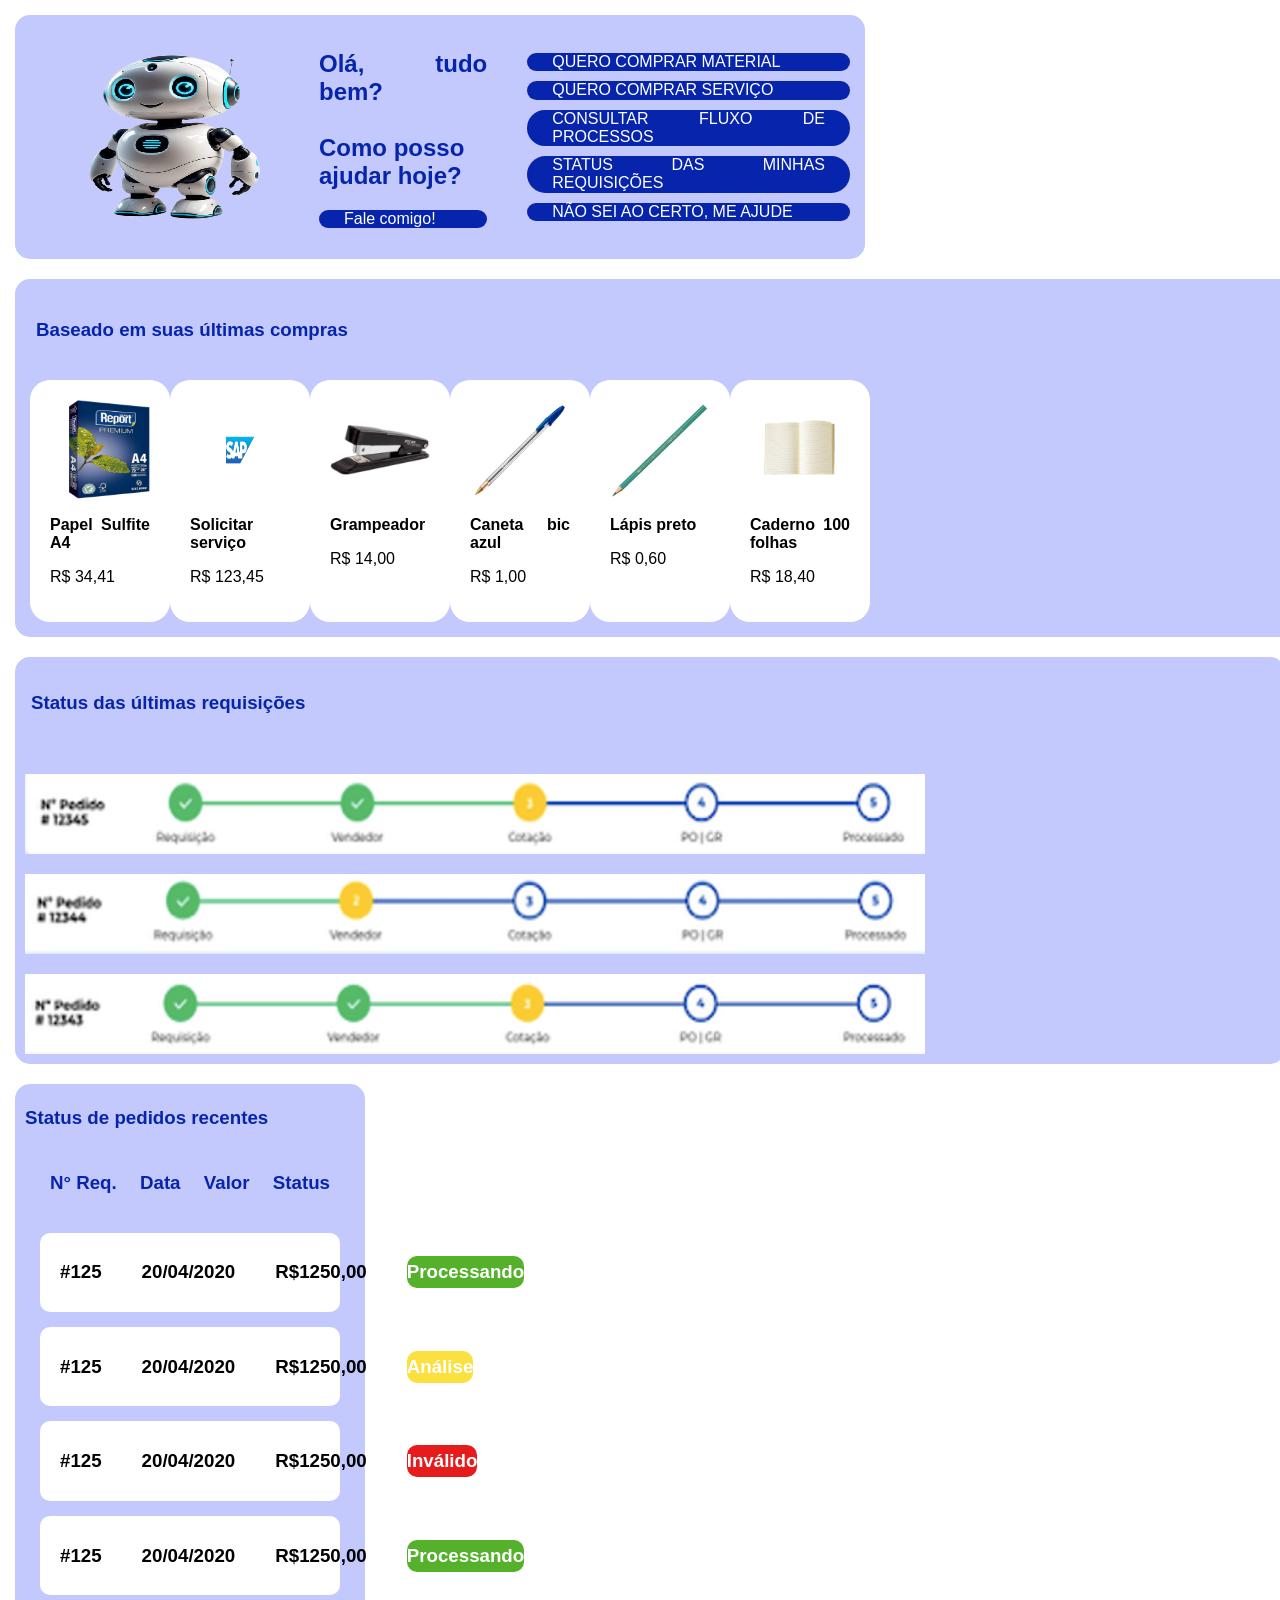
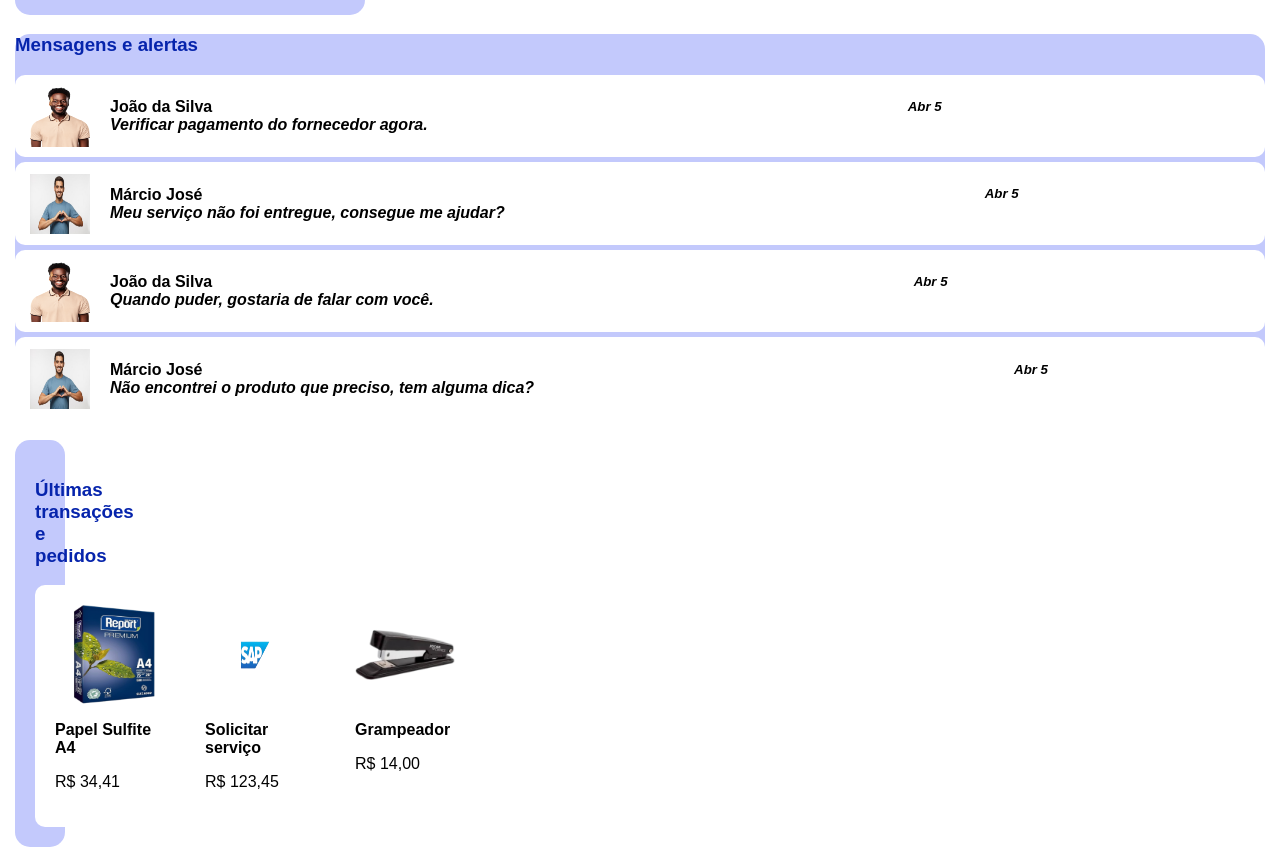
<file: index.html>
<html lang="en">

<head>
    <meta charset="UTF-8">
    <meta name="viewport" content="width=device-width, initial-scale=1.0">
    <title>Layout</title>

    <link rel="stylesheet" href="style.css">

</head>

<body>
    <main>
        <div id="esquerdo">

        <section id="parte1">

            <img src="assets/image/robô_sem_fundo.png" alt="Robô fofo" id="imagem">

            <div>

                <h2>Olá, tudo bem?<br><br>Como posso<br>ajudar hoje?</h2>

                <div class="escrita">
                    <p>Fale comigo!</p>
                </div>
            </div>

            <div>
                <ul>
                    <li class="opc">QUERO COMPRAR MATERIAL</li>
                    <li class="opc">QUERO COMPRAR SERVIÇO</li>
                    <li class="opc">CONSULTAR FLUXO DE PROCESSOS </li>
                    <li class="opc">STATUS DAS MINHAS REQUISIÇÕES</li>
                    <li class="opc">NÃO SEI AO CERTO, ME AJUDE</li>
                </ul>

            </div>

        </section>

        <section id="ult_compras">

            <div class="titulo">
                <h3>Baseado em suas últimas compras</h3>
            </div>

            <div id="compras">

                <div class="compra">
                    <img class="img_compra" src="assets/image/Papel.png" alt="Resma de papel">
                    <p><strong>Papel Sulfite A4</strong></p>
                    <p> R$ 34,41</p>
                </div>
    
                <div class="compra">
                    <img class="img_compra" src="assets/image/SAP.png" alt="logo SAP">
                    <p><strong>Solicitar serviço</strong></p>
                    <p> R$ 123,45</p>
    
                </div>
    
                <div class="compra">
                    <img class="img_compra" src="assets/image/grampeador.png" alt="Grampeador">
                    <p><strong>Grampeador</strong></p>
                    <p> R$ 14,00</p>
                </div>
    
                <div class="compra">
                    <img class="img_compra" src="assets/image/caneta_bic.png" alt="Caneta bic azul">
                    <p><strong>Caneta bic azul</strong></p>
                    <p> R$ 1,00</p>
                </div>
    
                <div class="compra">
                    <img class="img_compra" src="assets/image/lapis_preto.png" alt="Lapis preto">
                    <p><strong>Lápis preto</strong></p>
                    <p> R$ 0,60</p>
                </div>
    
                <div class="compra">
                    <img class="img_compra" src="assets/image/caderno.png" alt="Caderno">
                    <p><strong>Caderno 100 folhas</strong></p>
                    <p> R$ 18,40</p>
                </div>
            </div>


        </section>

        <section id="parte3">

            <div id="titulo2">
                <h3>Status das últimas requisições</h3>
            </div>  

            <div id="requisicoes">

                <div>
                <img src="assets/image/tela1.png" alt="requisição 1" id="img_requisicao">
                </div>
                <div>
                <img src="assets/image/tela2.png" alt="requisição 2" id="img_requisicao">
                </div>
                <div>
                <img src="assets/image/tela3.png" alt="requisição 3" id="img_requisicao">
                </div>

            </div>
        </section>

        </div>

        <div id="direito">

        <section id="status">

            <div id="titulo3">
                <h3>Status de pedidos recentes</h3>
            </div>

            <div id="informacoes">
                <h3>N° Req.</h3>
                <h3>Data</h3>
                <h3>Valor</h3>
                <h3>Status</h3>
            </div>

            <div id="conteudo">
                <h3>#125</h3>
                <h3>20/04/2020</h3>
                <h3>R$1250,00</h3>
                <h3 id="verde">Processando</h3>
            </div>

            <div id="conteudo">
                <h3>#125</h3>
                <h3>20/04/2020</h3>
                <h3>R$1250,00</h3>
                <h3 id="amarelo">Análise</h3>
            </div>

            <div id="conteudo">
                <h3>#125</h3>
                <h3>20/04/2020</h3>
                <h3>R$1250,00</h3>
                <h3 id="vermelho">Inválido</h3>
            </div>

            <div id="conteudo">
                <h3>#125</h3>
                <h3>20/04/2020</h3>
                <h3>R$1250,00</h3>
                <h3 id="verde">Processando</h3>
            </div>


        </section>
        </div>

        <section id="Mensagens">
            <div id="titulo4">
                <h3>Mensagens e alertas</h3>
            </div>

            <div class="contatos">
                <img src="assets/image/homem-solo.png" alt="Homem sorrindo" id="img_contato">
              <h4><strong>João da Silva</strong><br><em>Verificar pagamento do fornecedor agora.</em></h4>  
              <h5 id="data"><em>Abr 5</em></h5>
            </div>

            <div class="contatos">
                <img src="assets/image/Imagem_homem.avif" alt="Homem sorrindo" id="img_contato">
              <h4><strong>Márcio José</strong><br><em>Meu serviço não foi entregue, consegue me ajudar?</em></h4>
              <h5 id="data"><em>Abr 5</em></h5>  
            </div>

            <div class="contatos">
                <img src="assets/image/homem-solo.png" alt="Homem sorrindo" id="img_contato">
              <h4><strong>João da Silva</strong><br><em>Quando puder, gostaria de falar com você.</em></h4>  
              <h5 id="data"><em>Abr 5</em></h5>
            </div>

            <div class="contatos">
                <img src="assets/image/Imagem_homem.avif" alt="Homem sorrindo" id="img_contato">
              <h4><strong>Márcio José</strong><br><em>Não encontrei o produto que preciso, tem alguma dica?</em></h4>
              <h5 id="data"><em>Abr 5</em></h5>  
            </div>

        </section>

        <section id="transacoes">
            <div id="titulo5">
                <h3>Últimas transações e pedidos</h3>
            </div>
            <div id="trans_pedidos">
            <div class="compra1">
                    <img class="img_compra" src="assets/image/Papel.png" alt="Resma de papel">
                    <p><strong>Papel Sulfite A4</strong></p>
                    <p> R$ 34,41</p>
                </div>
    
                <div class="compra1">
                    <img class="img_compra" src="assets/image/SAP.png" alt="logo SAP">
                    <p><strong>Solicitar serviço</strong></p>
                    <p> R$ 123,45</p>
    
                </div>
    
                <div class="compra1">
                    <img class="img_compra" src="assets/image/grampeador.png" alt="Grampeador">
                    <p><strong>Grampeador</strong></p>
                    <p> R$ 14,00</p>
                </div>
                </div>
        </section>
    </main>

</body>

</html>
</file>
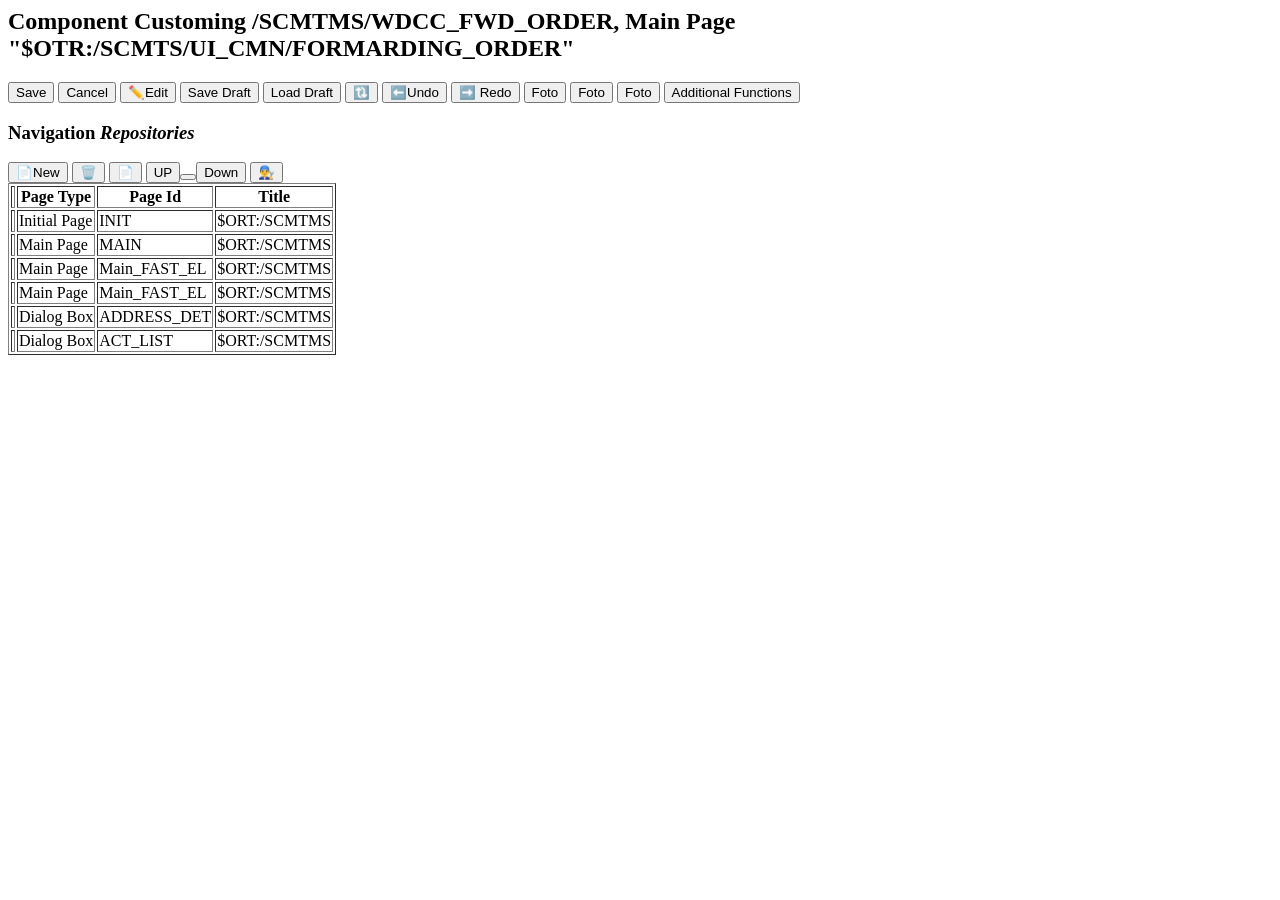
<file: index2.html>
<html lang="en">
<head>
    <meta charset="UTF-8">
    <meta name="viewport" content="width=device-width, initial-scale=1.0">
    <title>Document</title>
</head>
<body>
    <main>

<section id="cima">
            <h1> Component Customing /SCMTMS/WDCC_FWD_ORDER, Main Page "$OTR:/SCMTS/UI_CMN/FORMARDING_ORDER"</h1>

<div id="botao">
    <button> Save</button>
    <button> Cancel</button>
    <button>✏️Edit</button>
    <button> Save Draft</button>
    <button> Load Draft</button>
    <button>🔃</button>
    <button> ⬅️Undo </button>
    <button>➡️ Redo</button>
    <button>Foto</button>
    <button>Foto</button>
    <button>Foto</button>
    <button>Additional Functions</button>
</div>

        </section>
        <section id="Navigation">
            <h3><strong> Navigation</strong> <i>Repositories</i></h3>
            <button> 📄New </button>
            <button> 🗑️ </button>
            <button> 📄 </button>
            <button> UP <button>
            <button> Down </button>
            <button>👨‍🔧 </button>

<div>
<table border="1">
 <tr>
    <th>   </th>
    <th> Page Type </th>
    <th> Page Id</th>
    <th> Title </th>    
 </tr>


 <tr>
<td></td>
<td> Initial Page </td>
<td> INIT</td>
<td> $ORT:/SCMTMS</td>
 </tr>

  <tr>
<td></td>
<td> Main Page </td>
<td> MAIN</td>
<td> $ORT:/SCMTMS</td>
 </tr>
 
  <tr>
<td></td>
<td> Main Page </td>
<td> Main_FAST_EL</td>
<td> $ORT:/SCMTMS</td>
 </tr>

  <tr>
<td></td>
<td> Main Page </td>
<td> Main_FAST_EL</td>
<td> $ORT:/SCMTMS</td>
 </tr>

  <tr>
<td></td>
<td> Dialog Box </td>
<td> ADDRESS_DET</td>
<td> $ORT:/SCMTMS</td>
 </tr>

 <tr>
<td></td>
<td> Dialog Box </td>
<td> ACT_LIST</td>
<td> $ORT:/SCMTMS</td>
 </tr>


</table>

</div>
        </section>

    </main>
    
    
</body>
</html>
</file>
<file: style.css>
body {
    margin: 0px;
    padding: 15px;
    background-color: rgb(255, 255, 255);
}

#parte1 {
    background-color: rgb(195, 201, 252);
    align-items: center;
    text-align: justify;
    justify-content: space-around;
    padding: 15px;
    margin-right: 400px;
    display: flex;
    border-radius: 15px;
    font-family: 'Segoe UI', Tahoma, Geneva, Verdana, sans-serif;
    color: rgb(6, 36, 172);
}

.escrita {
    font-family: 'Segoe UI', Tahoma, Geneva, Verdana, sans-serif;
    border-radius: 40px;
    align-items: center;
    padding-bottom: 0, 5px;
    padding-left: 25px;
    padding-right: 25px;
    padding-top: 0px;
    background-color: rgb(6, 36, 172);
    color: rgb(255, 255, 255);
}

#imagem {
    width: 300px;
    height: 200px;
}

.opc {
    font-family: 'Segoe UI', Tahoma, Geneva, Verdana, sans-serif;
    border-radius: 40px;
    align-items: center;
    list-style: none;
    padding-bottom: 0.5px;
    padding-left: 25px;
    padding-right: 25px;
    padding-top: 0px;
    margin-top: 10px;
    background-color: rgb(6, 36, 172);
    color: rgb(255, 255, 255);
}

#compras {
    display: flex;
    justify-content: space-between;
    justify-content: space-around;
    margin-right: 900px;
    
}

#ult_compras {
    background-color: rgb(195, 201, 252);
    align-items: center;
    text-align: justify;
    justify-content: space-around;
    width: 100%;
    padding: 15px;
    margin-right: 900px;
    border-radius: 15px;
    font-family: 'Segoe UI', Tahoma, Geneva, Verdana, sans-serif;
    color: rgb(6, 36, 172);
    margin-top: 20px;
}

.compra {
    font-family: 'Segoe UI', Tahoma, Geneva, Verdana, sans-serif;
    color: rgb(0, 0, 0);
    background-color: rgb(255, 255, 255);
    border-radius: 20px;
    padding-left: 20px;
    padding-right: 20px;
    padding-bottom: 20px;
    padding-top: 20px;
}

.img_compra {
    width: 100px;
    height: 100px;
}

.titulo {
    display: flex;
    text-align: center;
    justify-content: space-between;
    align-items: baseline;
    margin-bottom: 15px;
    padding: 6px;
}

#parte3{
    justify-content: space-between;
    justify-content: space-around;
    padding-right: 900px;
    font-family: 'Segoe UI', Tahoma, Geneva, Verdana, sans-serif;
    color: rgb(6, 36, 172);
    background-color: rgb(195, 201, 252);
    width: 100%;
    padding: 10px;
    margin-right: 400px;
    border-radius: 15px;
    margin-top: 20px;
} 

#requisicoes {
    justify-content: space-between;
    justify-content: space-around;
    padding-right: 900px;
}

    #titulo2{
    text-align: justifyz;
    justify-content: space-between;
    align-items: baseline;
    margin-bottom: 15px;
    padding: 6px;
    }

#img_requisicao{
    width: 900px;
    height: 80px;
    margin-top: 20px;
}

#esquerdo{
}

#status{
    background-color: rgb(195, 201, 252);
    color: rgb(6, 36, 172);
    font-family: 'Segoe UI', Tahoma, Geneva, Verdana, sans-serif;
    border-radius: 15px;
    padding-left: 10px;
    padding-right: 10px;
    padding-bottom: 5px;
    padding-top: 5px;
    margin-top: 20px;
    margin-right: 900px;
}

#verde{
    color: rgb(255, 255, 255);
    background-color: rgb(85, 177, 43);
    border-radius: 10px;
    padding-bottom: 5px;
    padding-top: 5px;
}

#vermelho{
    color: rgb(255, 255, 255);
    background-color: rgb(230, 28, 28);
    border-radius: 10px;
    padding-bottom: 5px;
    padding-top: 5px;
}

#amarelo{
    color: rgb(255, 255, 255);
    background-color: rgb(252, 224, 64);
    border-radius: 10px;
    padding-bottom: 5px;
    padding-top: 5px;
}

#informacoes{
    display: flex;
    justify-content: space-between;
    align-items: center;
    padding-left: 25px;
    padding-right: 25px;
    padding-bottom: 5px;
    padding-top: 5px;
}

#conteudo{
    display: flex;
    justify-content: space-between;
    align-items: center;
    gap: 40px;
    padding-right: 600px;
    color: black;
    background-color: white;
    margin: 15px;
    border-radius: 10px;
    padding-left: 20px;
    padding-right: 20px;
    padding-bottom: 5px;
    padding-top: 5px;
}

#Mensagens{
    background-color: rgb(195, 201, 252);
    color: rgb(6, 36, 172);
    font-family: 'Segoe UI', Tahoma, Geneva, Verdana, sans-serif;
    border-radius: 15px;
<<<<<<< HEAD
}

#cima{
padding: 5px;
margin-top: 15px;
background-color: rgb(172, 166, 166);

=======
    padding-left: 20px;
    padding-right: 20px;
    padding-bottom: 20px;
    padding-top: 20px;
    margin-top: 20px;
    margin-right: 900px;
    justify-content: space-between;
}

.contatos{
    display: flex;
    background-color: rgb(255, 255, 255);
    color: black;
    border-radius: 10px;
    padding-left: 15px;
    padding-right: 5px;
    padding-bottom: 2px;
    padding-top: 2px;
    margin-top: 5px;
}

#img_contato{
     width: 60px;
    height: 60px;
    padding-right: 20px;
    padding-top: 10px;
}

#data{
    padding-left: 480px;
}

#transacoes{
    background-color: rgb(195, 201, 252);
    color: rgb(6, 36, 172);
    font-family: 'Segoe UI', Tahoma, Geneva, Verdana, sans-serif;
    border-radius: 15px;
    padding-left: 20px;
    padding-right: 20px;
    padding-bottom: 20px;
    padding-top: 20px;
    margin-top: 20px;
    margin-right: 1200px;
    justify-content: space-between;
    
}

#trans_pedidos{
    display: flex;
}

.compra1{
    background-color: rgb(255, 255, 255);
    color: black;
    border-radius: 10px;
    padding-left: 20px;
    padding-right: 20px;
    padding-bottom: 20px;
    padding-top: 20px;
    margin-right: 10px;
>>>>>>> 3b349eed9b0a04ec86e6ba749d087f78bf2a2a3d
}
</file>
